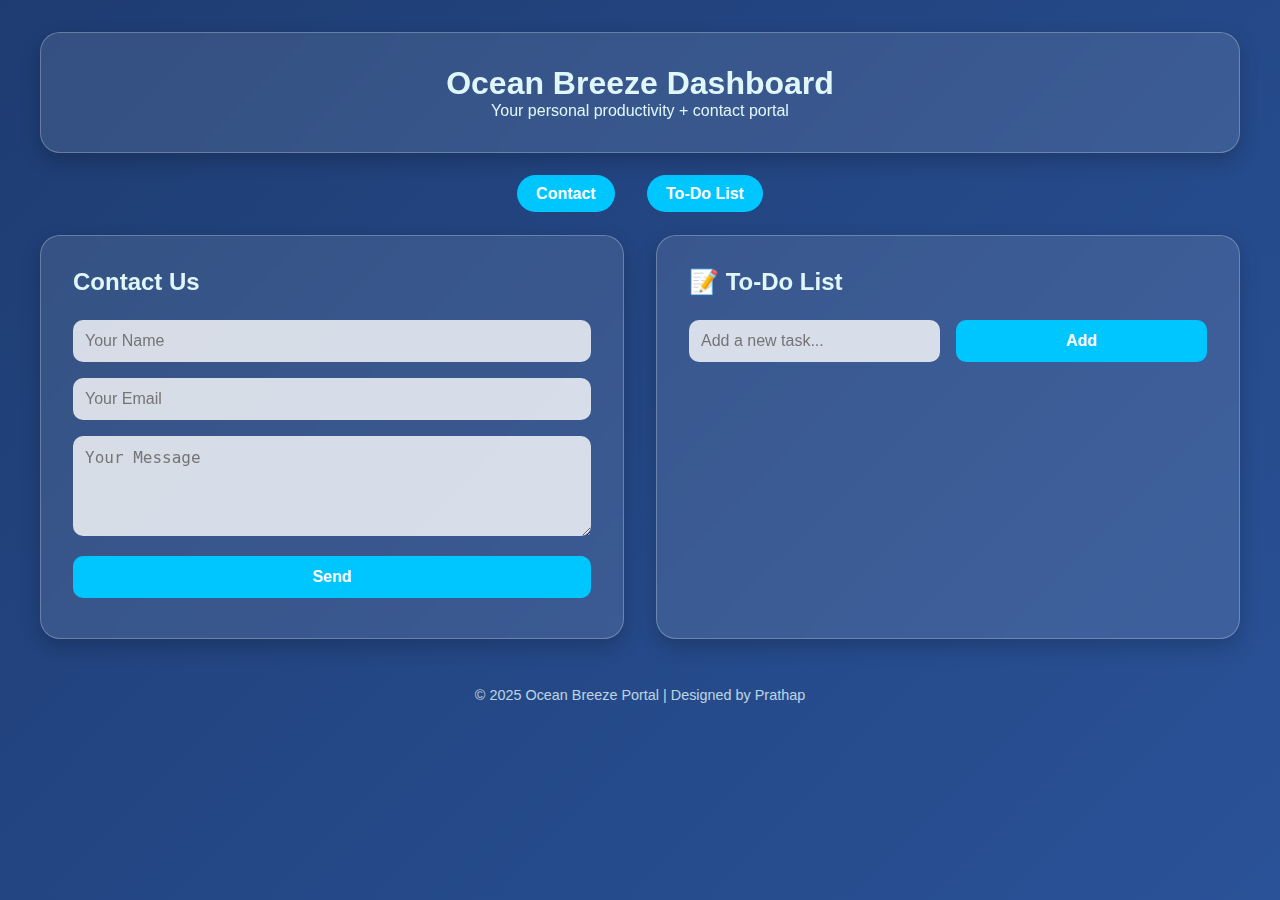
<file: Ocean_Breeze_Project/index.html>
<!DOCTYPE html>
<html lang="en">
<head>
  <meta charset="UTF-8">
  <meta name="viewport" content="width=device-width, initial-scale=1">
  <title>Ocean Breeze Pro</title>
  <link rel="stylesheet" href="style.css">
</head>
<body>

<div class="page-wrapper">

  <header class="fade-in">
    <h1>Ocean Breeze Dashboard</h1>
    <p>Your personal productivity + contact portal</p>
  </header>

  <nav class="navbar slide-in-left">
    <ul>
      <li><a href="#contact">Contact</a></li>
      <li><a href="#todo">To-Do List</a></li>
    </ul>
  </nav>

  <main class="main-grid">
    <section class="card fade-in-up" id="contact">
      <h2>Contact Us</h2>
      <form id="contactForm">
        <input type="text" name="name" placeholder="Your Name" required>
        <input type="email" name="email" placeholder="Your Email" required>
        <textarea name="message" placeholder="Your Message" required></textarea>
        <button type="submit">Send</button>
      </form>
    </section>

    <section class="card fade-in-up delay" id="todo">
      <h2>📝 To-Do List</h2>
      <div class="todo-controls">
        <input type="text" id="taskInput" placeholder="Add a new task...">
        <button onclick="addTask()">Add</button>
      </div>
      <ul id="taskList"></ul>
    </section>
  </main>

  <footer class="fade-in-up delay-2">
    <p>© 2025 Ocean Breeze Portal | Designed by Prathap</p>
  </footer>

</div>

<script src="script.js"></script>
</body>
</html>
</file>
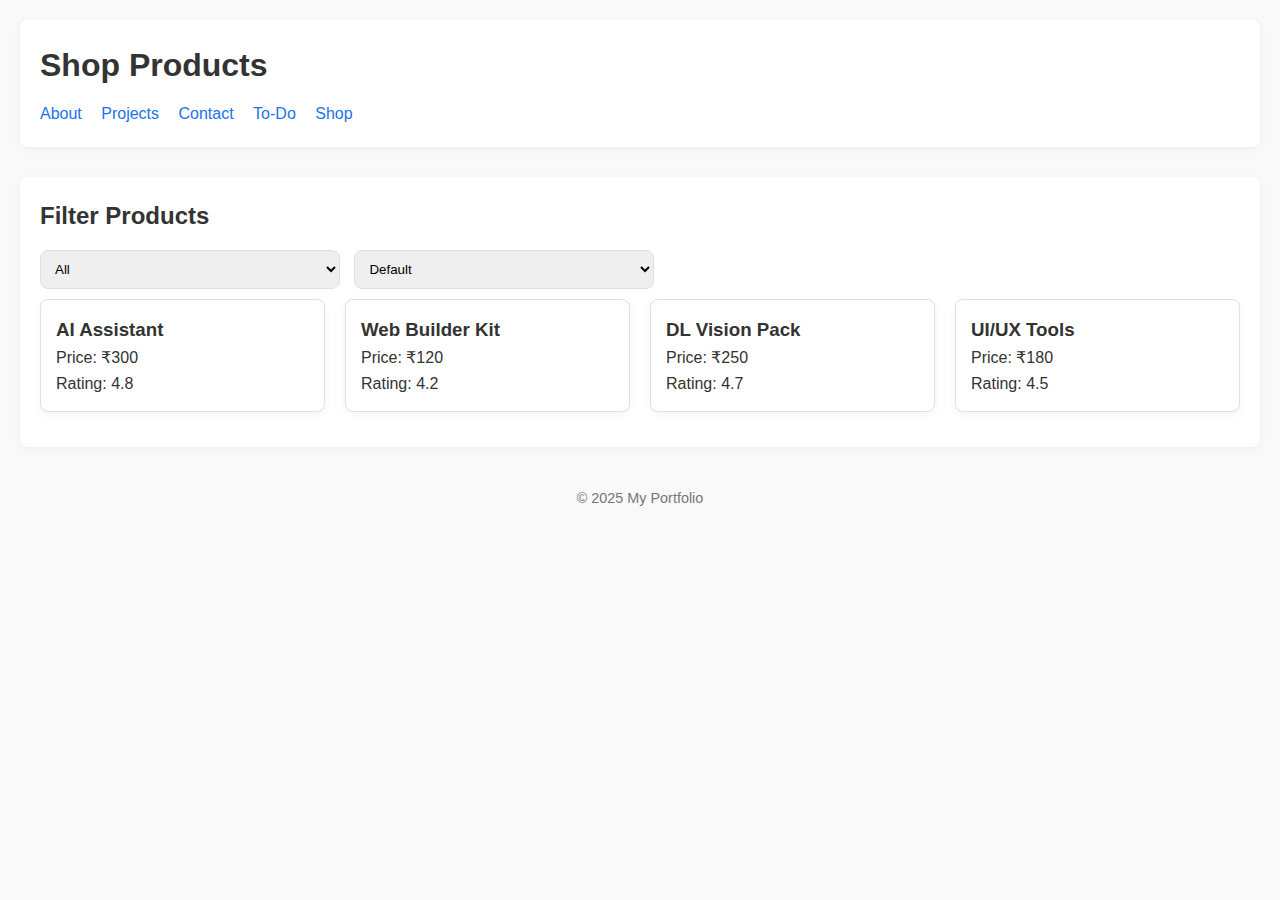
<file: Task - 4/pages/products.html>
<!DOCTYPE html>
<html lang="en">
<head>
  <meta charset="UTF-8">
  <meta name="viewport" content="width=device-width, initial-scale=1.0">
  <title>Shop</title>
  <link rel="stylesheet" href="../css/style.css">
</head>
<body> 
  <header>
    <h1>Shop Products</h1>
    <nav>
      <a href="../index.html">About</a>
      <a href="projects.html">Projects</a>
      <a href="contact.html">Contact</a>
      <a href="todo.html">To-Do</a>
      <a href="products.html">Shop</a>
    </nav>
  </header>
  <main>
    <section>
      <h2>Filter Products</h2>
      <select id="categoryFilter" onchange="filterProducts()">
        <option value="all">All</option>
        <option value="ai">AI</option>
        <option value="web">Web</option>
      </select>
      <select id="sortFilter" onchange="filterProducts()">
        <option value="default">Default</option>
        <option value="price">Price</option>
        <option value="rating">Rating</option>
      </select>
      <div id="productList"></div>
    </section>
  </main>
  <footer><p>© 2025 My Portfolio</p></footer>
  <script src="../js/products.js"></script>
</body>
</html>
</file>
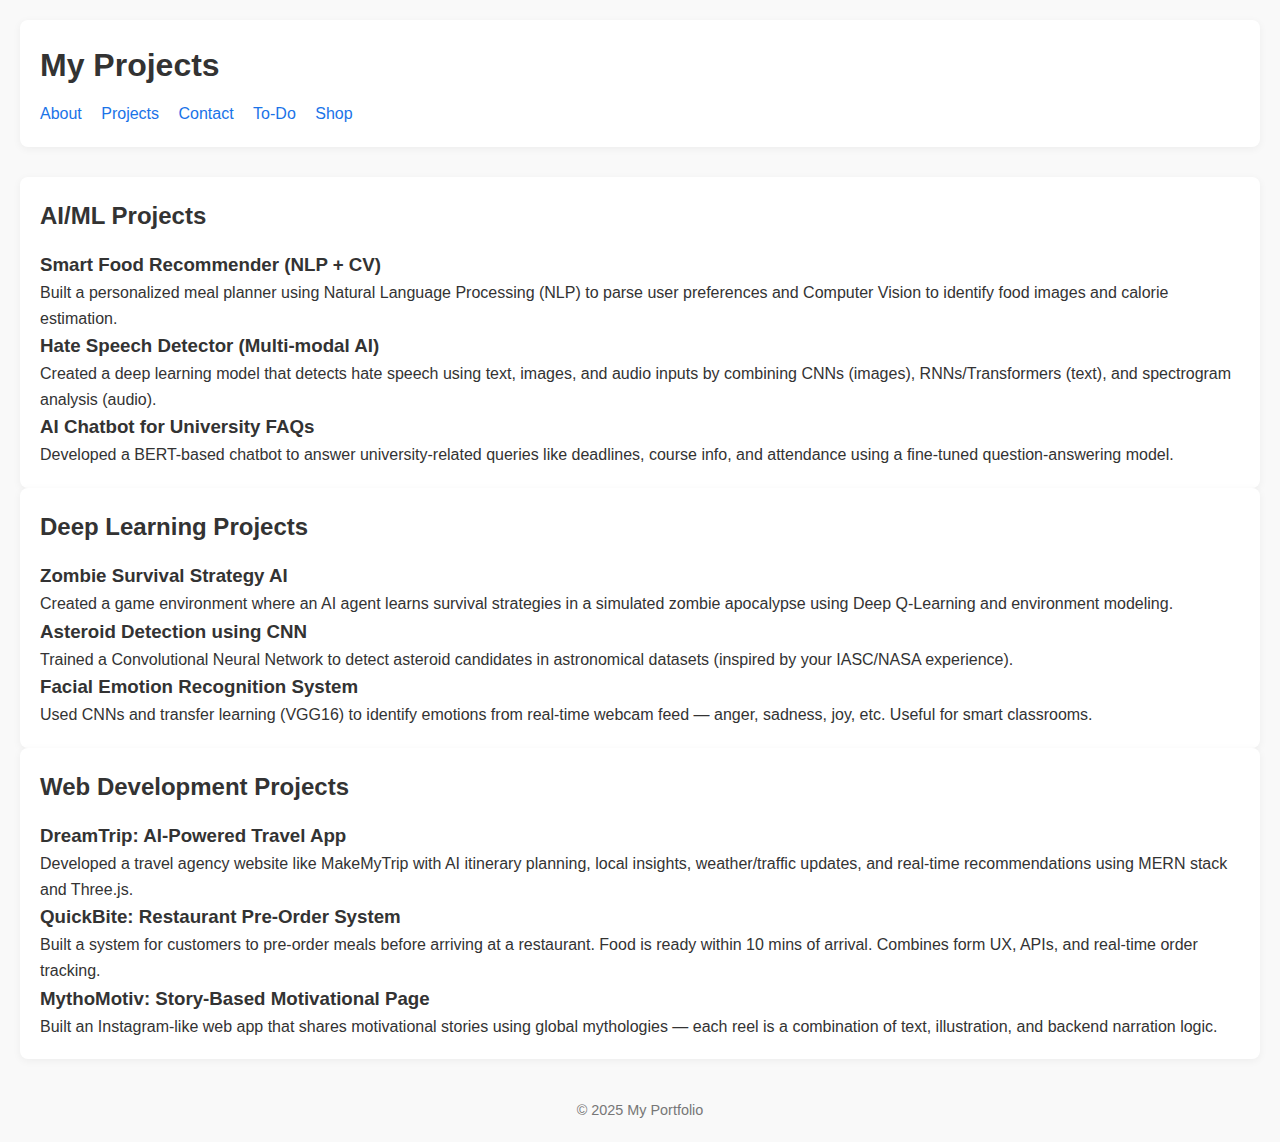
<file: Task - 4/pages/projects.html>
<!DOCTYPE html>
<html lang="en">
<head>
  <meta charset="UTF-8" />
  <meta name="viewport" content="width=device-width, initial-scale=1.0"/>
  <title>Projects</title>
  <link rel="stylesheet" href="../css/style.css" />
</head> 
<body>
  <header>
    <h1>My Projects</h1>
    <nav>
      <a href="../index.html">About</a>
      <a href="projects.html">Projects</a>
      <a href="contact.html">Contact</a>
      <a href="todo.html">To-Do</a>
      <a href="products.html">Shop</a>
    </nav>
  </header>

  <main>
    <section>
      <h2>AI/ML Projects</h2>
      <div class="project">
        <h3>Smart Food Recommender (NLP + CV)</h3>
        <p>Built a personalized meal planner using Natural Language Processing (NLP) to parse user preferences and Computer Vision to identify food images and calorie estimation.</p>
      </div>
      <div class="project">
        <h3>Hate Speech Detector (Multi-modal AI)</h3>
        <p>Created a deep learning model that detects hate speech using text, images, and audio inputs by combining CNNs (images), RNNs/Transformers (text), and spectrogram analysis (audio).</p>
      </div>
      <div class="project">
        <h3>AI Chatbot for University FAQs</h3>
        <p>Developed a BERT-based chatbot to answer university-related queries like deadlines, course info, and attendance using a fine-tuned question-answering model.</p>
      </div>
    </section>

    <section>
      <h2>Deep Learning Projects</h2>
      <div class="project">
        <h3>Zombie Survival Strategy AI</h3>
        <p>Created a game environment where an AI agent learns survival strategies in a simulated zombie apocalypse using Deep Q-Learning and environment modeling.</p>
      </div>
      <div class="project">
        <h3>Asteroid Detection using CNN</h3>
        <p>Trained a Convolutional Neural Network to detect asteroid candidates in astronomical datasets (inspired by your IASC/NASA experience).</p>
      </div>
      <div class="project">
        <h3>Facial Emotion Recognition System</h3>
        <p>Used CNNs and transfer learning (VGG16) to identify emotions from real-time webcam feed — anger, sadness, joy, etc. Useful for smart classrooms.</p>
      </div>
    </section>

    <section>
      <h2>Web Development Projects</h2>
      <div class="project">
        <h3>DreamTrip: AI-Powered Travel App</h3>
        <p>Developed a travel agency website like MakeMyTrip with AI itinerary planning, local insights, weather/traffic updates, and real-time recommendations using MERN stack and Three.js.</p>
      </div>
      <div class="project">
        <h3>QuickBite: Restaurant Pre-Order System</h3>
        <p>Built a system for customers to pre-order meals before arriving at a restaurant. Food is ready within 10 mins of arrival. Combines form UX, APIs, and real-time order tracking.</p>
      </div>
      <div class="project">
        <h3>MythoMotiv: Story-Based Motivational Page</h3>
        <p>Built an Instagram-like web app that shares motivational stories using global mythologies — each reel is a combination of text, illustration, and backend narration logic.</p>
      </div>
    </section>
  </main>

  <footer><p>© 2025 My Portfolio</p></footer>
</body>
</html>
</file>
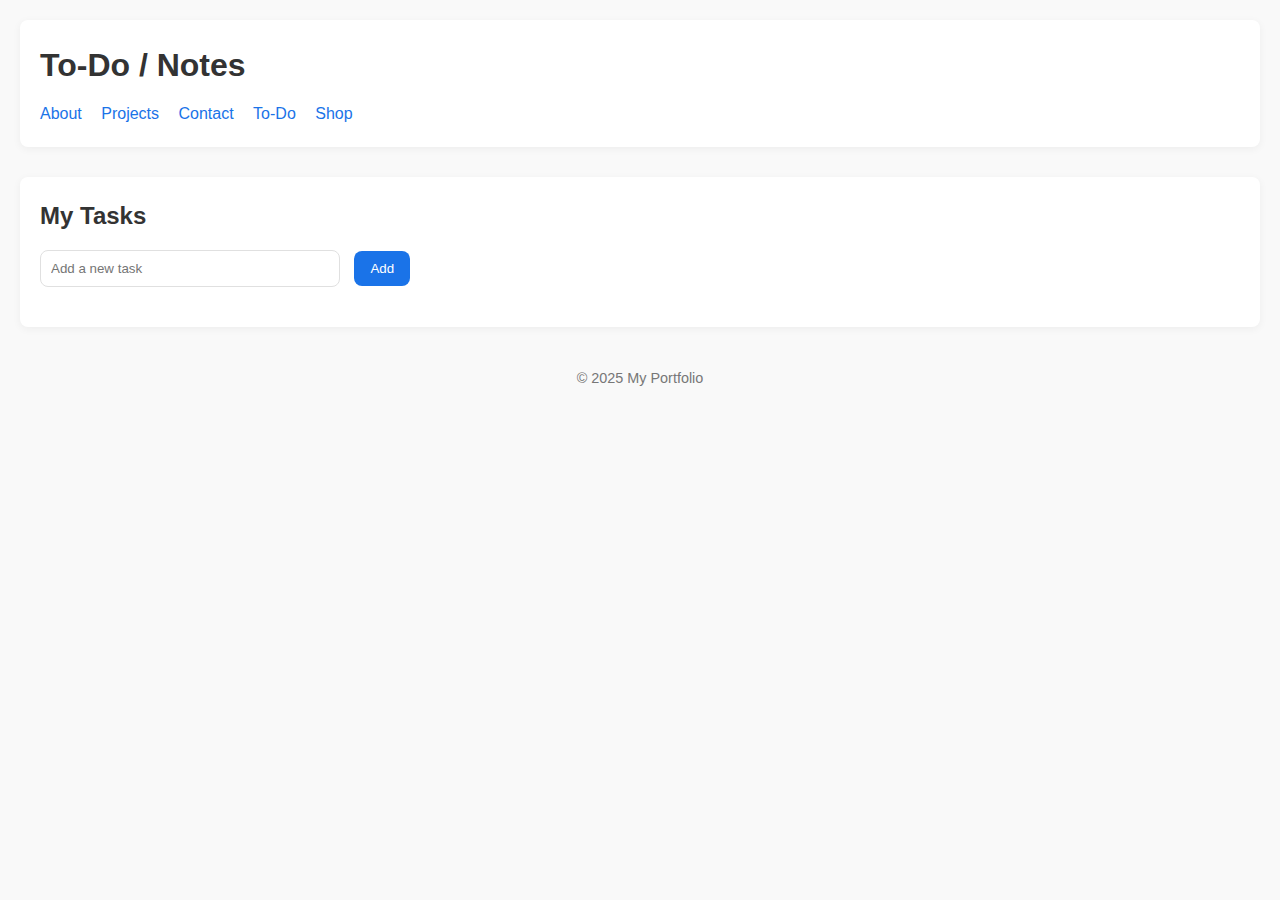
<file: Task - 4/pages/todo.html>
<!DOCTYPE html>
<html lang="en">
<head>
  <meta charset="UTF-8">
  <meta name="viewport" content="width=device-width, initial-scale=1.0">
  <title>To-Do / Notes</title>
  <link rel="stylesheet" href="../css/style.css">
</head>
<body>
  <header> 
    <h1>To-Do / Notes</h1>
    <nav>
      <a href="../index.html">About</a>
      <a href="projects.html">Projects</a>
      <a href="contact.html">Contact</a>
      <a href="todo.html">To-Do</a>
      <a href="products.html">Shop</a>
    </nav>
  </header>
  <main>
    <section>
      <h2>My Tasks</h2>
      <input type="text" id="taskInput" placeholder="Add a new task">
      <button onclick="addTask()">Add</button>
      <ul id="taskList"></ul>
    </section>
  </main>
  <footer><p>© 2025 My Portfolio</p></footer>
  <script src="../js/todo.js"></script>
</body>
</html>
</file>
<file: Ocean_Breeze_Project/style.css>
:root {
  --main-bg: linear-gradient(135deg, #1e3c72, #2a5298);
  --accent: #00c6ff;
  --light-bg: rgba(255, 255, 255, 0.1);
  --glass-border: rgba(255, 255, 255, 0.25);
  --text-light: #e0f7fa;
  --shadow: 0 8px 20px rgba(0, 0, 0, 0.2);
}

* {
  margin: 0;
  padding: 0;
  box-sizing: border-box;
}

body {
  font-family: 'Segoe UI', sans-serif;
  background: var(--main-bg);
  color: var(--text-light);
  min-height: 100vh;
  overflow-x: hidden;
  padding: 2rem;
}

.page-wrapper {
  max-width: 1200px;
  margin: auto;
}

header {
  text-align: center;
  padding: 2rem;
  background: var(--light-bg);
  border: 1px solid var(--glass-border);
  border-radius: 20px;
  backdrop-filter: blur(10px);
  box-shadow: var(--shadow);
  margin-bottom: 2rem;
}

.navbar {
  text-align: center;
  margin-bottom: 2rem;
}

.navbar ul {
  display: flex;
  justify-content: center;
  gap: 2rem;
  list-style: none;
}

.navbar a {
  text-decoration: none;
  color: #ffffff;
  font-weight: bold;
  padding: 0.6rem 1.2rem;
  border-radius: 30px;
  background: var(--accent);
  transition: all 0.3s ease;
}

.navbar a:hover {
  background: #0077b6;
}

.main-grid {
  display: grid;
  grid-template-columns: 1fr 1fr;
  gap: 2rem;
}

.card {
  background: var(--light-bg);
  padding: 2rem;
  border-radius: 20px;
  backdrop-filter: blur(12px);
  box-shadow: var(--shadow);
  border: 1px solid var(--glass-border);
  transition: transform 0.3s ease, box-shadow 0.3s ease;
}

.card:hover {
  transform: translateY(-5px);
  box-shadow: 0 12px 25px rgba(0, 0, 0, 0.3);
}

h2 {
  margin-bottom: 1rem;
}

input, textarea, button {
  width: 100%;
  margin: 0.5rem 0;
  padding: 0.75rem;
  border: none;
  border-radius: 10px;
  font-size: 1rem;
  background: rgba(255,255,255,0.8);
  color: #000;
  outline: none;
}

textarea {
  resize: vertical;
  min-height: 100px;
}

button {
  background-color: #00c6ff;
  color: white;
  font-weight: bold;
  cursor: pointer;
  transition: background 0.3s ease;
}

button:hover {
  background-color: #0077b6;
}

.todo-controls {
  display: flex;
  gap: 1rem;
  margin-bottom: 1rem;
}

#taskList {
  list-style: none;
  padding-left: 0;
  margin-top: 1rem;
}

#taskList li {
  padding: 0.75rem 1rem;
  background: rgba(255,255,255,0.1);
  margin-bottom: 0.5rem;
  border-radius: 10px;
  cursor: pointer;
  transition: background 0.3s ease;
}

#taskList li:hover {
  background: #90e0ef;
  color: black;
}

footer {
  text-align: center;
  margin-top: 3rem;
  font-size: 0.9rem;
  opacity: 0.8;
}

@media (max-width: 768px) {
  .main-grid {
    grid-template-columns: 1fr;
  }

  .navbar ul {
    flex-direction: column;
    gap: 1rem;
  }
}

.fade-in {
  animation: fadeIn 1.5s ease-in;
}
.fade-in-up {
  animation: fadeInUp 1s ease-in;
}
.fade-in-up.delay {
  animation-delay: 0.5s;
}
.fade-in-up.delay-2 {
  animation-delay: 1s;
}
.slide-in-left {
  animation: slideInLeft 1s ease-out;
}

@keyframes fadeIn {
  0% { opacity: 0; }
  100% { opacity: 1; }
}

@keyframes fadeInUp {
  0% { opacity: 0; transform: translateY(40px); }
  100% { opacity: 1; transform: translateY(0); }
}

@keyframes slideInLeft {
  0% { opacity: 0; transform: translateX(-40px); }
  100% { opacity: 1; transform: translateX(0); }
}
</file>
<file: Task - 4/css/style.css>
:root {
  --primary: #1a73e8;
  --bg-light: #f9f9f9;
  --bg-dark: #fff; 
  --text: #333;
  --border: #e0e0e0;
  --shadow: 0 2px 8px rgba(0, 0, 0, 0.05);
  --radius: 8px;
  --transition: 0.3s ease;
}

* {
  box-sizing: border-box;
  margin: 0;
  padding: 0;
}

body {
  font-family: "Segoe UI", Tahoma, Geneva, Verdana, sans-serif;
  background: var(--bg-light);
  color: var(--text);
  padding: 20px;
  line-height: 1.6;
}

header {
  background: var(--bg-dark);
  box-shadow: var(--shadow);
  padding: 20px;
  margin-bottom: 30px;
  border-radius: var(--radius);
}

header h1 {
  margin-bottom: 10px;
}

nav a {
  margin-right: 15px;
  text-decoration: none;
  color: var(--primary);
  font-weight: 500;
}

nav a:hover {
  text-decoration: underline;
}

main section {
  background: var(--bg-dark);
  padding: 20px;
  border-radius: var(--radius);
  box-shadow: var(--shadow);
}

h2 {
  margin-bottom: 15px;
}

input[type="text"], select {
  padding: 10px;
  border: 1px solid var(--border);
  border-radius: var(--radius);
  width: 100%;
  max-width: 300px;
  margin-right: 10px;
  margin-bottom: 10px;
}

button {
  padding: 10px 16px;
  background: var(--primary);
  color: white;
  border: none;
  border-radius: var(--radius);
  cursor: pointer;
  transition: background var(--transition);
}

button:hover {
  background: #1558b0;
}

ul#taskList {
  list-style: none;
  margin-top: 10px;
}

ul#taskList li {
  padding: 10px;
  background: var(--bg-light);
  border: 1px solid var(--border);
  border-radius: var(--radius);
  margin-bottom: 8px;
  cursor: pointer;
  transition: background var(--transition);
}

ul#taskList li:hover {
  background: #e6f0ff;
}

.product-item {
  border: 1px solid var(--border);
  border-radius: var(--radius);
  padding: 15px;
  margin-bottom: 15px;
  box-shadow: var(--shadow);
  background: white;
  transition: transform var(--transition);
}

.product-item:hover {
  transform: scale(1.02);
}

footer {
  margin-top: 40px;
  text-align: center;
  font-size: 0.9rem;
  color: #777;
}

/* Responsive layout */
@media (min-width: 600px) {
  #productList {
    display: grid;
    grid-template-columns: repeat(auto-fit, minmax(240px, 1fr));
    gap: 20px;
  }
}
</file>
